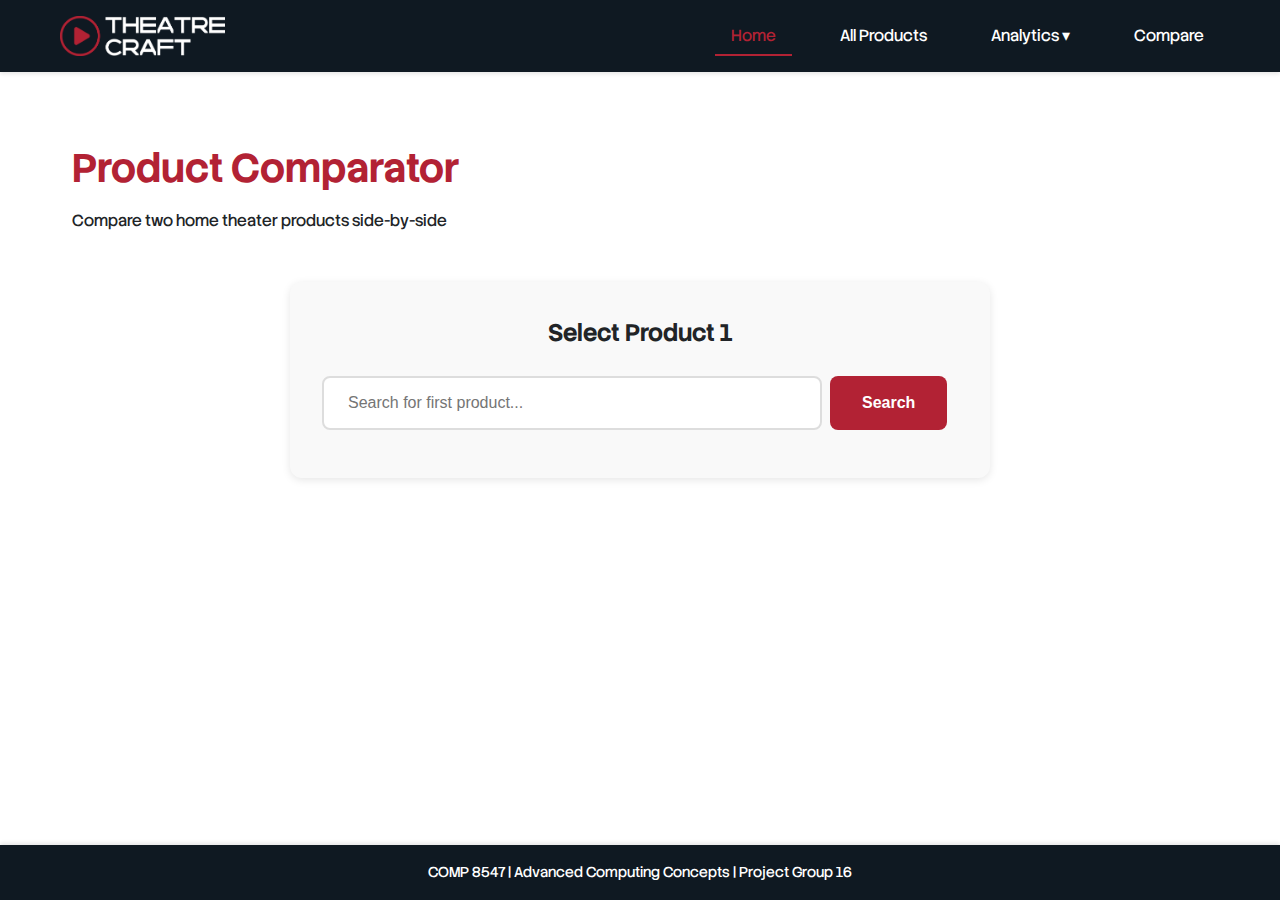
<file: src/main/resources/static/comparator.html>
<!DOCTYPE html>
<html lang="en">
<head>
    <meta charset="UTF-8">
    <meta name="viewport" content="width=device-width, initial-scale=1.0">
    <title>TheatreCraft - Product Comparator</title>
    <link rel="stylesheet" href="styles.css">
    <style>
        /* Comparator specific styles */
        .comparator-container {
            max-width: 1200px;
            margin: 2rem auto;
            padding: 2rem;
        }

        .comparator-header {
            display: flex;
            justify-content: space-between;
            align-items: center;
            margin-bottom: 3rem;
        }

        .comparator-header h1 {
            color: #B22234;
            font-size: 2.5rem;
            margin-bottom: 0.5rem;
        }

        .reset-button {
            padding: 0.75rem 1.5rem;
            background-color: #666;
            color: #ffffff;
            border: none;
            border-radius: 8px;
            font-size: 1rem;
            font-weight: bold;
            cursor: pointer;
            transition: all 0.3s ease;
            display: none;
        }

        .reset-button.show {
            display: block;
        }

        .reset-button:hover {
            background-color: #B22234;
        }

        /* Search Section */
        .product-search-section {
            max-width: 700px;
            margin: 0 auto 3rem;
            padding: 2rem;
            background-color: #f9f9f9;
            border-radius: 12px;
            box-shadow: 0 2px 8px rgba(0, 0, 0, 0.1);
        }

        .product-search-section.hidden {
            display: none;
        }

        .product-search-section.locked {
            background-color: #e8f5e9;
            border: 2px solid #4caf50;
        }

        .product-search-section h2 {
            color: #212427;
            margin-bottom: 1.5rem;
            text-align: center;
        }

        .search-wrapper {
            position: relative;
        }

        .search-input-group {
            display: flex;
            gap: 0.5rem;
            margin-bottom: 1rem;
        }

        .search-input-wrapper {
            position: relative;
            flex: 1;
        }

        .search-input {
            width: 100%;
            padding: 1rem 1.5rem;
            border: 2px solid #ddd;
            border-radius: 8px;
            font-size: 1rem;
            transition: border-color 0.3s ease;
        }

        .search-input:focus {
            outline: none;
            border-color: #B22234;
        }

        .search-input:disabled {
            background-color: #f0f0f0;
            cursor: not-allowed;
        }

        .search-button {
            padding: 1rem 2rem;
            background-color: #B22234;
            color: #ffffff;
            border: none;
            border-radius: 8px;
            font-size: 1rem;
            font-weight: bold;
            cursor: pointer;
            transition: background-color 0.3s ease;
        }

        .search-button:hover:not(:disabled) {
            background-color: #8a1a28;
        }

        .search-button:disabled {
            background-color: #ccc;
            cursor: not-allowed;
        }

        /* Autocomplete Dropdown */
        .autocomplete-dropdown {
            position: absolute;
            top: 100%;
            left: 0;
            right: 0;
            background-color: #ffffff;
            border: 2px solid #ddd;
            border-top: none;
            border-radius: 0 0 8px 8px;
            max-height: 250px;
            overflow-y: auto;
            z-index: 1000;
            box-shadow: 0 4px 12px rgba(0, 0, 0, 0.15);
            display: none;
        }

        .autocomplete-dropdown.show {
            display: block;
        }

        .autocomplete-item {
            padding: 0.75rem 1.5rem;
            cursor: pointer;
            transition: background-color 0.2s ease;
            border-bottom: 1px solid #f0f0f0;
        }

        .autocomplete-item:last-child {
            border-bottom: none;
        }

        .autocomplete-item:hover {
            background-color: #f5f5f5;
        }

        .autocomplete-product-name {
            font-weight: bold;
            color: #212427;
            margin-bottom: 0.25rem;
        }

        .autocomplete-product-brand {
            font-size: 0.85rem;
            color: #B22234;
            text-transform: uppercase;
        }

        /* Spell Checker */
        .spell-checker {
            text-align: center;
            margin: 1rem auto 0;
            padding: 1rem;
            background-color: #fff3cd;
            border: 1px solid #ffc107;
            border-radius: 8px;
            display: none;
        }

        .spell-checker.show {
            display: block;
        }

        .spell-checker p {
            margin: 0 0 0.75rem 0;
            font-size: 1rem;
            color: #856404;
        }

        .spell-suggestion {
            display: inline-block;
            margin: 0 0.5rem;
            padding: 0.5rem 1rem;
            background-color: #ffffff;
            color: #B22234;
            border: 2px solid #B22234;
            border-radius: 6px;
            cursor: pointer;
            font-weight: bold;
            transition: all 0.3s ease;
        }

        .spell-suggestion:hover {
            background-color: #B22234;
            color: #ffffff;
        }

        /* Selected Product Display */
        .selected-product {
            display: none;
            margin-top: 1rem;
            padding: 1rem;
            background-color: #ffffff;
            border: 2px solid #4caf50;
            border-radius: 8px;
        }

        .selected-product.show {
            display: block;
        }

        .selected-product-info {
            display: flex;
            align-items: center;
            gap: 1rem;
        }

        .selected-product-image {
            width: 80px;
            height: 80px;
            object-fit: contain;
            border-radius: 4px;
        }

        .selected-product-details h3 {
            margin: 0;
            color: #B22234;
            font-size: 0.9rem;
        }

        .selected-product-details p {
            margin: 0.25rem 0 0;
            font-size: 1.1rem;
            font-weight: bold;
            color: #212427;
        }

        /* Comparison Table */
        .comparison-section {
            display: none;
            margin-top: 3rem;
        }

        .comparison-section.show {
            display: block;
        }

        .comparison-section h2 {
            text-align: center;
            color: #212427;
            margin-bottom: 2rem;
            font-size: 2rem;
        }

        .comparison-table {
            width: 100%;
            background-color: #ffffff;
            border-radius: 12px;
            overflow: hidden;
            box-shadow: 0 4px 12px rgba(0, 0, 0, 0.1);
        }

        .comparison-table table {
            width: 100%;
            border-collapse: collapse;
        }

        .comparison-table th {
            background-color: #212427;
            color: #ffffff;
            padding: 1.5rem;
            text-align: center;
            font-size: 1.2rem;
            font-weight: bold;
        }

        .comparison-table td {
            padding: 1.5rem;
            border-bottom: 1px solid #e0e0e0;
            vertical-align: middle;
        }

        .comparison-table tr:last-child td {
            border-bottom: none;
        }

        .comparison-table .feature-label {
            font-weight: bold;
            color: #212427;
            background-color: #f5f5f5;
            text-align: center;
            width: 200px;
        }

        .comparison-table .product-value {
            text-align: center;
            color: #666;
        }

        .comparison-table .product-image-cell {
            text-align: center;
        }

        .comparison-table .product-image-cell img {
            max-width: 200px;
            max-height: 150px;
            object-fit: contain;
        }

        .comparison-table .product-price {
            font-size: 1.5rem;
            color: #B22234;
            font-weight: bold;
        }

        .comparison-table .product-rating {
            font-size: 1.2rem;
        }

        .comparison-table .product-link {
            display: inline-block;
            padding: 0.75rem 1.5rem;
            background-color: #B22234;
            color: #ffffff;
            text-decoration: none;
            border-radius: 6px;
            font-weight: bold;
            transition: background-color 0.3s ease;
        }

        .comparison-table .product-link:hover {
            background-color: #8a1a28;
        }

        .error-message {
            display: none;
            margin-top: 1rem;
            padding: 1rem;
            background-color: #ffebee;
            border: 2px solid #f44336;
            border-radius: 8px;
            color: #c62828;
            text-align: center;
            font-weight: bold;
        }

        .error-message.show {
            display: block;
        }

        @media (max-width: 768px) {
            .comparator-header {
                flex-direction: column;
                gap: 1rem;
                align-items: flex-start;
            }

            .reset-button.show {
                display: block;
                align-self: flex-end;
            }

            .comparison-table .feature-label {
                width: 150px;
            }

            .comparison-table th,
            .comparison-table td {
                padding: 1rem;
                font-size: 0.9rem;
            }
        }
    </style>
</head>
<body>
    <!-- NAVBAR -->
    <nav class="navbar">
        <div class="nav-container">
            <a href="index.html" class="nav-logo">
                <img src="logo/theatrecraft-logo-png.png" alt="TheatreCraft" class="nav-logo-img">
            </a>
            <ul class="nav-links">
                <li><a href="index.html" class="nav-link active">Home</a></li>
                <li><a href="allProducts.html" class="nav-link">All Products</a></li>
                <li class="dropdown">
                    <a href="#" class="nav-link">Analytics ▾</a>
                    <ul class="dropdown-menu">
                        <li><a href="searchFrequency.html">Top Frequency</a></li>
                        <li><a href="frequencyCount.html">Frequency Count</a></li>
                        <li><a href="pageRanking.html">Page Ranking</a></li>
                    </ul>
                </li>
                <li><a href="comparator.html" class="nav-link">Compare</a></li>
            </ul>
        </div>
    </nav>

    <div class="comparator-container">
        <!-- Header with Reset Button -->
        <div class="comparator-header">
            <div>
                <h1>Product Comparator</h1>
                <p>Compare two home theater products side-by-side</p>
            </div>
            <button id="reset-button" class="reset-button">Reset Comparison</button>
        </div>

        <!-- Product 1 Search Section -->
        <div id="product1-section" class="product-search-section">
            <h2>Select Product 1</h2>
            <div class="search-wrapper">
                <div class="search-input-group">
                    <div class="search-input-wrapper">
                        <input 
                            type="text" 
                            id="search-input-1"
                            class="search-input" 
                            placeholder="Search for first product..."
                            autocomplete="off"
                        >
                        <div id="autocomplete-dropdown-1" class="autocomplete-dropdown"></div>
                    </div>
                    <button id="search-button-1" class="search-button">Search</button>
                </div>
                <div id="spell-checker-1" class="spell-checker"></div>
            </div>
            <div id="selected-product-1" class="selected-product"></div>
        </div>

        <!-- Product 2 Search Section (Hidden Initially) -->
        <div id="product2-section" class="product-search-section hidden">
            <h2>Select Product 2</h2>
            <div class="search-wrapper">
                <div class="search-input-group">
                    <div class="search-input-wrapper">
                        <input 
                            type="text" 
                            id="search-input-2"
                            class="search-input" 
                            placeholder="Search for second product..."
                            autocomplete="off"
                        >
                        <div id="autocomplete-dropdown-2" class="autocomplete-dropdown"></div>
                    </div>
                    <button id="search-button-2" class="search-button">Search</button>
                </div>
                <div id="spell-checker-2" class="spell-checker"></div>
                <div id="error-message-2" class="error-message">Please choose a different product.</div>
            </div>
            <div id="selected-product-2" class="selected-product"></div>
        </div>

        <!-- Comparison Table Section -->
        <div id="comparison-section" class="comparison-section">
            <h2>Product Comparison</h2>
            <div class="comparison-table">
                <table>
                    <thead>
                        <tr>
                            <th style="width: 200px;">Feature</th>
                            <th>Product 1</th>
                            <th>Product 2</th>
                        </tr>
                    </thead>
                    <tbody id="comparison-tbody">
                        <!-- Comparison rows will be inserted here -->
                    </tbody>
                </table>
            </div>
        </div>
    </div>

    <!-- FOOTER -->
    <footer class="footer">
        <p>COMP 8547 | Advanced Computing Concepts | Project Group 16</p>
    </footer>

    <script src="comparator.js"></script>
</body>
</html>
</file>
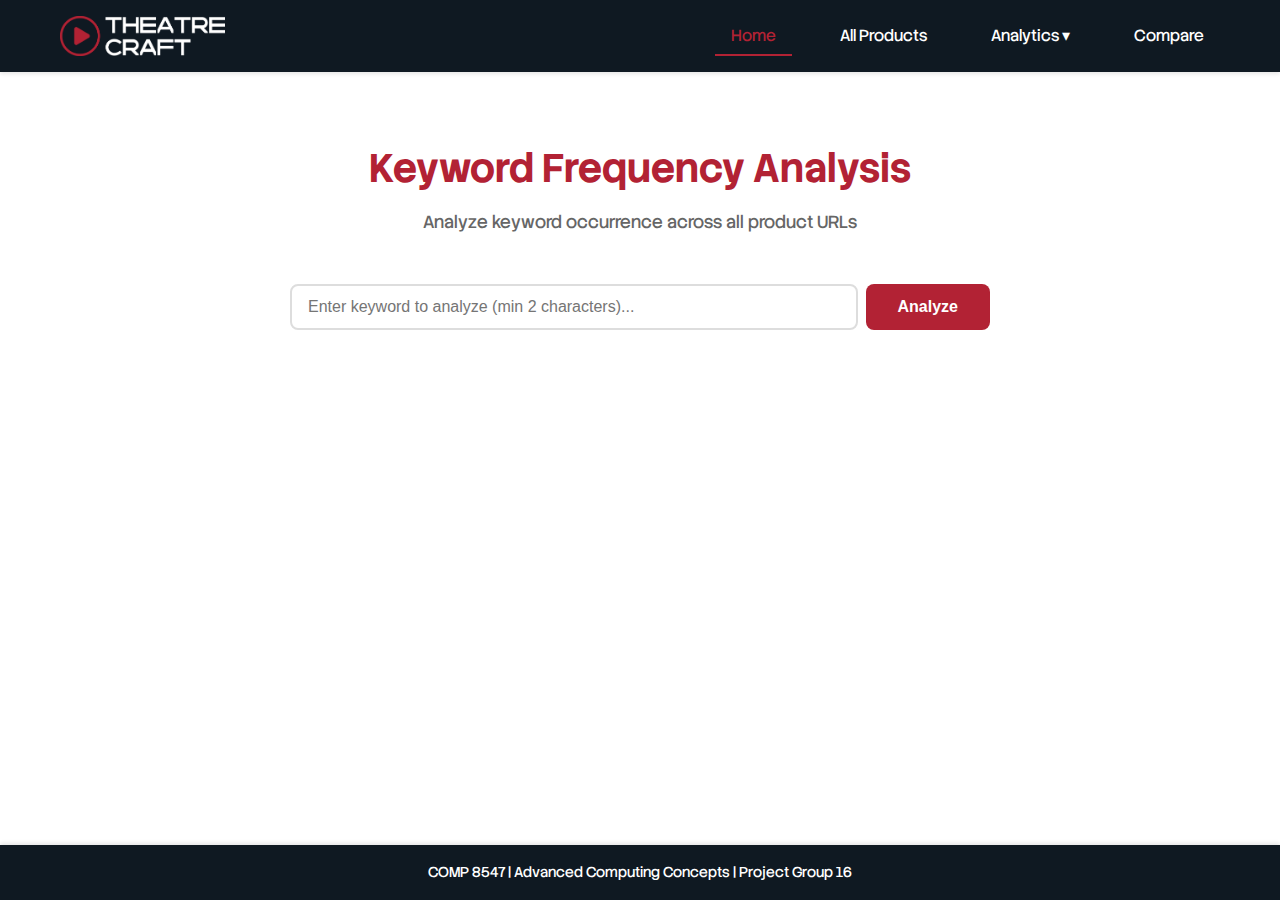
<file: src/main/resources/static/frequencyCount.html>
<!DOCTYPE html>
<html lang="en">
<head>
    <meta charset="UTF-8">
    <meta name="viewport" content="width=device-width, initial-scale=1.0">
    <title>TheatreCraft - Frequency Count</title>
    <link rel="stylesheet" href="styles.css">
    <style>
        /* Frequency Count specific styles */
        .frequency-count-container {
            max-width: 1200px;
            margin: 2rem auto;
            padding: 2rem;
        }

        .frequency-count-header {
            text-align: center;
            margin-bottom: 3rem;
        }

        .frequency-count-header h1 {
            color: #B22234;
            font-size: 2.5rem;
            margin-bottom: 0.5rem;
        }

        .frequency-count-header p {
            color: #666;
            font-size: 1.1rem;
        }

        /* Search Section */
        .frequency-count-search-section {
            max-width: 700px;
            margin: 0 auto 1rem;
            position: relative;
        }

        .frequency-count-search-wrapper {
            display: flex;
            gap: 0.5rem;
            flex-wrap: wrap;
            justify-content: center;
        }

        .frequency-count-input-wrapper {
            position: relative;
            flex: 1;
        }

        .frequency-count-search-input {
            width: 100%;
            padding: 1rem 1.5rem;
            border: 2px solid #ddd;
            border-radius: 8px;
            font-size: 1rem;
            transition: border-color 0.3s ease;
        }

        .frequency-count-search-input:focus {
            outline: none;
            border-color: #B22234;
        }

        .frequency-count-search-button {
            padding: 1rem 2.5rem;
            background-color: #B22234;
            color: #ffffff;
            border: none;
            border-radius: 8px;
            font-size: 1rem;
            font-weight: bold;
            cursor: pointer;
            transition: background-color 0.3s ease;
        }

        .frequency-count-search-button:hover {
            background-color: #8a1a28;
        }

        .frequency-count-search-button:disabled {
            background-color: #ccc;
            cursor: not-allowed;
        }

        /* Autocomplete Dropdown */
        .frequency-count-autocomplete-dropdown {
            position: absolute;
            top: 100%;
            left: 0;
            right: 0;
            background-color: #ffffff;
            border: 2px solid #ddd;
            border-top: none;
            border-radius: 0 0 8px 8px;
            max-height: 250px;
            overflow-y: auto;
            z-index: 1000;
            box-shadow: 0 4px 12px rgba(0, 0, 0, 0.15);
            display: none;
        }

        .frequency-count-autocomplete-dropdown.show {
            display: block;
        }

        .frequency-count-autocomplete-item {
            padding: 0.75rem 1.5rem;
            cursor: pointer;
            transition: background-color 0.2s ease;
            border-bottom: 1px solid #f0f0f0;
        }

        .frequency-count-autocomplete-item:last-child {
            border-bottom: none;
        }

        .frequency-count-autocomplete-item:hover {
            background-color: #f5f5f5;
        }

        .frequency-count-autocomplete-item.no-results {
            color: #999;
            cursor: default;
        }

        .frequency-count-autocomplete-item.no-results:hover {
            background-color: #ffffff;
        }

        /* Spell Checker */
        .frequency-count-spell-checker {
            text-align: center;
            margin: 1rem auto 2rem;
            padding: 1rem;
            background-color: #ffebdf;
            border: 2px solid #c37c79;
            border-radius: 8px;
            display: none;
            max-width: 630px;
        }

        .frequency-count-spell-checker.show {
            display: block;
        }

        .frequency-count-spell-checker p {
            margin: 0 0 0.75rem 0;
            font-size: 1rem;
            color: #B22234;
        }

        .frequency-count-spell-suggestion {
            display: inline-block;
            margin: 0.5rem 0.5rem;
            padding: 0.5rem 1rem;
            background-color: #ffffff;
            color: #B22234;
            border: 2px solid #B22234;
            border-radius: 6px;
            cursor: pointer;
            font-weight: bold;
            transition: all 0.3s ease;
        }

        .frequency-count-spell-suggestion:hover {
            background-color: #B22234;
            color: #ffffff;
        }

        /* Statistics Summary */
        .statistics-summary {
            display: none;
            margin-bottom: 2rem;
        }

        .statistics-summary.show {
            display: block;
        }

        .stats-header {
            text-align: center;
            margin-bottom: 1.5rem;
        }

        .stats-header h2 {
            color: #212427;
            font-size: 1.8rem;
            margin-bottom: 0.5rem;
        }

        .stats-keyword {
            color: #B22234;
            font-weight: bold;
        }

        .stats-grid {
            display: grid;
            grid-template-columns: repeat(auto-fit, minmax(250px, 1fr));
            gap: 1.5rem;
            margin-bottom: 2rem;
        }

        .stat-card {
            background-color: #ffffff;
            padding: 2rem;
            border-radius: 8px;
            box-shadow: 0 4px 12px rgba(0, 0, 0, 0.1);
            text-align: center;
            transition: transform 0.2s ease;
        }

        .stat-card:hover {
            transform: translateY(-5px);
        }

        .stat-card h3 {
            color: #666;
            font-size: 0.95rem;
            font-weight: normal;
            text-transform: uppercase;
            margin-bottom: 0.75rem;
        }

        .stat-card .stat-value {
            color: #B22234;
            font-size: 2.5rem;
            font-weight: bold;
        }

        /* Results Section */
        .results-section {
            display: none;
        }

        .results-section.show {
            display: block;
        }

        .results-header {
            margin-bottom: 1.5rem;
            padding-bottom: 1rem;
            border-bottom: 2px solid #B22234;
        }

        .results-header h2 {
            color: #212427;
            font-size: 1.5rem;
            margin-bottom: 0.5rem;
        }

        .results-info {
            color: #666;
            font-size: 0.95rem;
        }

        .results-table {
            width: 100%;
            background-color: #ffffff;
            border-radius: 8px;
            overflow: hidden;
            box-shadow: 0 4px 12px rgba(0, 0, 0, 0.1);
        }

        .results-table table {
            width: 100%;
            border-collapse: collapse;
        }

        .results-table thead {
            background-color: #212427;
            color: #ffffff;
        }

        .results-table th {
            padding: 1.25rem;
            text-align: left;
            font-weight: bold;
            font-size: 1rem;
            text-transform: uppercase;
        }

        .results-table th:first-child {
            text-align: center;
            width: 100px;
        }

        .results-table tbody tr {
            border-bottom: 1px solid #e0e0e0;
            transition: background-color 0.2s ease;
        }

        .results-table tbody tr:hover {
            background-color: #f5f5f5;
        }

        .results-table tbody tr:last-child {
            border-bottom: none;
        }

        .results-table td {
            padding: 1rem 1.25rem;
            font-size: 0.95rem;
        }

        .results-table .serial-number {
            text-align: center;
            font-weight: bold;
            color: #B22234;
        }

        .results-table .url-name {
            color: #212427;
            font-weight: 500;
            word-break: break-all;
        }

        .results-table .url-name a {
            color: #1a73e8;
            text-decoration: none;
            transition: color 0.2s ease;
        }

        .results-table .url-name a:hover {
            color: #B22234;
            text-decoration: underline;
        }

        .no-results {
            text-align: center;
            padding: 3rem;
            color: #666;
            font-size: 1.1rem;
        }

        .loading-indicator {
            text-align: center;
            padding: 3rem;
            color: #B22234;
            font-size: 1.2rem;
        }

        @media (max-width: 768px) {
            .frequency-count-container {
                padding: 1rem;
            }

            .frequency-count-header h1 {
                font-size: 2rem;
            }

            .frequency-count-search-wrapper {
                flex-direction: column;
            }

            .frequency-count-autocomplete-dropdown {
                margin-right: 0;
            }

            .stats-grid {
                grid-template-columns: 1fr;
            }

            .stat-card .stat-value {
                font-size: 2rem;
            }

            .results-table th,
            .results-table td {
                padding: 0.75rem 0.5rem;
                font-size: 0.85rem;
            }
        }
    </style>
</head>
<body>
    <!-- NAVBAR -->
    <nav class="navbar">
        <div class="nav-container">
            <a href="index.html" class="nav-logo">
                <img src="logo/theatrecraft-logo-png.png" alt="TheatreCraft" class="nav-logo-img">
            </a>
            <ul class="nav-links">
                <li><a href="index.html" class="nav-link active">Home</a></li>
                <li><a href="allProducts.html" class="nav-link">All Products</a></li>
                <li class="dropdown">
                    <a href="#" class="nav-link">Analytics ▾</a>
                    <ul class="dropdown-menu">
                        <li><a href="searchFrequency.html">Top Frequency</a></li>
                        <li><a href="frequencyCount.html">Frequency Count</a></li>
                        <li><a href="pageRanking.html">Page Ranking</a></li>
                    </ul>
                </li>
                <li><a href="comparator.html" class="nav-link">Compare</a></li>
            </ul>
        </div>
    </nav>

    <!-- FREQUENCY COUNT CONTENT -->
    <div class="frequency-count-container">
        <div class="frequency-count-header">
            <h1>Keyword Frequency Analysis</h1>
            <p>Analyze keyword occurrence across all product URLs</p>
        </div>

        <!-- Search Section -->
        <div class="frequency-count-search-section">
            <div class="frequency-count-search-wrapper">
                <div class="frequency-count-input-wrapper">
                    <input 
                        type="text" 
                        id="search-input"
                        class="frequency-count-search-input" 
                        placeholder="Enter keyword to analyze (min 2 characters)..."
                        autocomplete="off"
                    >
                    <div id="autocomplete-dropdown" class="frequency-count-autocomplete-dropdown"></div>
                </div>
                <button id="search-button" class="frequency-count-search-button">Analyze</button>
            </div>
        </div>

        <!-- Spell Checker -->
        <div id="spell-checker" class="frequency-count-spell-checker">
            <p><strong>Did you mean:</strong></p>
            <div id="spell-suggestions"></div>
        </div>

        <!-- Statistics Summary -->
        <div id="statistics-summary" class="statistics-summary">
            <div class="stats-header">
                <h2>Analysis Results for <span class="stats-keyword" id="searched-keyword"></span></h2>
            </div>
            <div class="stats-grid">
                <div class="stat-card">
                    <h3>Total Occurrences</h3>
                    <div class="stat-value" id="total-occurrences">0</div>
                </div>
                <div class="stat-card">
                    <h3>Total URLs Searched</h3>
                    <div class="stat-value" id="total-urls-searched">0</div>
                </div>
                <div class="stat-card">
                    <h3>Found on URLs</h3>
                    <div class="stat-value" id="found-on-urls">0</div>
                </div>
            </div>
        </div>

        <!-- Results Section -->
        <div id="results-section" class="results-section">
            <div class="results-header">
                <h2>URLs Containing the Keyword</h2>
                <p class="results-info">List of all URLs where the keyword was found</p>
            </div>
            <div class="results-table">
                <table>
                    <thead>
                        <tr>
                            <th>Serial No.</th>
                            <th>URL</th>
                        </tr>
                    </thead>
                    <tbody id="results-tbody">
                        <!-- Results will be loaded here -->
                    </tbody>
                </table>
            </div>
        </div>
    </div>

    <script>
        let debounceTimer;
        const DEBOUNCE_DELAY = 300;
        const MIN_AUTOCOMPLETE_LENGTH = 3;

        // DOM Elements
        const searchInput = document.getElementById("search-input");
        const searchButton = document.getElementById("search-button");
        const autocompleteDropdown = document.getElementById("autocomplete-dropdown");
        const spellChecker = document.getElementById("spell-checker");
        const spellSuggestions = document.getElementById("spell-suggestions");
        const statisticsSummary = document.getElementById("statistics-summary");
        const resultsSection = document.getElementById("results-section");
        const resultsTbody = document.getElementById("results-tbody");
        const searchedKeyword = document.getElementById("searched-keyword");
        const totalOccurrences = document.getElementById("total-occurrences");
        const totalUrlsSearched = document.getElementById("total-urls-searched");
        const foundOnUrls = document.getElementById("found-on-urls");

        // Event Listeners
        document.addEventListener("DOMContentLoaded", () => {
            setupEventListeners();
        });

        function setupEventListeners() {
            // Search input - autocomplete
            searchInput.addEventListener("input", handleAutocomplete);
            
            // Search button click
            searchButton.addEventListener("click", performSearch);
            
            // Enter key on search input
            searchInput.addEventListener("keypress", (e) => {
                if (e.key === "Enter") {
                    performSearch();
                }
            });

            // Close autocomplete when clicking outside
            document.addEventListener("click", (e) => {
                if (!searchInput.contains(e.target) && !autocompleteDropdown.contains(e.target)) {
                    hideAutocomplete();
                }
            });
        }

        // Autocomplete Handler
        function handleAutocomplete() {
            clearTimeout(debounceTimer);
            
            const query = searchInput.value.trim();
            
            if (query.length < MIN_AUTOCOMPLETE_LENGTH) {
                hideAutocomplete();
                return;
            }

            debounceTimer = setTimeout(() => {
                fetchAutocomplete(query);
            }, DEBOUNCE_DELAY);
        }

        async function fetchAutocomplete(prefix) {
            try {
                const response = await fetch(`/api/frequencycount/autocomplete?prefix=${encodeURIComponent(prefix)}`);
                
                if (!response.ok) {
                    hideAutocomplete();
                    return;
                }
                
                const suggestions = await response.json();
                displayAutocomplete(suggestions);
                
            } catch (error) {
                console.error("Autocomplete error:", error);
                hideAutocomplete();
            }
        }

        function displayAutocomplete(suggestions) {
            if (suggestions.length === 0) {
                hideAutocomplete();
                return;
            }

            autocompleteDropdown.innerHTML = suggestions.map(suggestion => 
                `<div class="frequency-count-autocomplete-item" onclick="selectSuggestion('${suggestion}')">${suggestion}</div>`
            ).join('');
            
            autocompleteDropdown.classList.add("show");
        }

        function hideAutocomplete() {
            autocompleteDropdown.classList.remove("show");
            autocompleteDropdown.innerHTML = '';
        }

        function selectSuggestion(suggestion) {
            searchInput.value = suggestion;
            hideAutocomplete();
            performSearch();
        }

        // Search Handler
        async function performSearch() {
            const keyword = searchInput.value.trim();
            
            if (keyword.length < 2) {
                alert("Please enter at least 2 characters");
                return;
            }

            hideAutocomplete();
            hideSpellChecker();
            hideResults();
            showLoading();

            try {
                searchButton.disabled = true;
                
                const response = await fetch(`/api/frequencycount/search?keyword=${encodeURIComponent(keyword)}`, {
                    method: 'POST'
                });
                
                if (!response.ok) {
                    throw new Error("Search failed");
                }
                
                const result = await response.json();
                
                if (result.success) {
                    displayResults(result, keyword);
                } else {
                    displaySpellSuggestions(result.suggestions);
                }
                
            } catch (error) {
                console.error("Search error:", error);
                showError("Failed to perform search. Please try again.");
            } finally {
                searchButton.disabled = false;
            }
        }

        function displayResults(result, keyword) {
            // Update keyword
            searchedKeyword.textContent = keyword;
            
            // Update statistics
            totalOccurrences.textContent = result.stats.totalOccurrences;
            totalUrlsSearched.textContent = result.stats.totalURLsSearched;
            foundOnUrls.textContent = result.stats.foundOnURLCount;
            
            // Show statistics
            statisticsSummary.classList.add("show");
            
            // Display URL list
            if (result.stats.foundURLs.length === 0) {
                resultsTbody.innerHTML = '<tr><td colspan="2" class="no-results">No URLs found containing this keyword.</td></tr>';
            } else {
                resultsTbody.innerHTML = result.stats.foundURLs.map((url, index) => `
                    <tr>
                        <td class="serial-number">${index + 1}</td>
                        <td class="url-name"><a href="${url}" target="_blank">${url}</a></td>
                    </tr>
                `).join('');
            }
            
            resultsSection.classList.add("show");
        }

        function displaySpellSuggestions(suggestions) {
            if (!suggestions || suggestions.length === 0) {
                showError("No results found and no spell check suggestions available.");
                return;
            }

            hideResults();
            
            spellSuggestions.innerHTML = suggestions.map(suggestion => 
                `<span class="frequency-count-spell-suggestion" onclick="selectSpellSuggestion('${suggestion}')">${suggestion}</span>`
            ).join('');
            
            spellChecker.classList.add("show");
        }

        function selectSpellSuggestion(suggestion) {
            searchInput.value = suggestion;
            hideSpellChecker();
            performSearch();
        }

        // UI Helper Functions
        function showLoading() {
            statisticsSummary.classList.add("show");
            totalOccurrences.textContent = "...";
            totalUrlsSearched.textContent = "...";
            foundOnUrls.textContent = "...";
            
            resultsSection.classList.add("show");
            resultsTbody.innerHTML = '<tr><td colspan="2" class="loading-indicator">Analyzing URLs... Please wait.</td></tr>';
        }

        function showError(message) {
            hideStatistics();
            resultsSection.classList.add("show");
            resultsTbody.innerHTML = `<tr><td colspan="2" class="no-results">${message}</td></tr>`;
        }

        function hideSpellChecker() {
            spellChecker.classList.remove("show");
            spellSuggestions.innerHTML = '';
        }

        function hideStatistics() {
            statisticsSummary.classList.remove("show");
        }

        function hideResults() {
            hideStatistics();
            resultsSection.classList.remove("show");
            resultsTbody.innerHTML = '';
        }
    </script>

    <!-- FOOTER -->
    <footer class="footer">
        <p>COMP 8547 | Advanced Computing Concepts | Project Group 16</p>
    </footer>
</body>
</html>
</file>
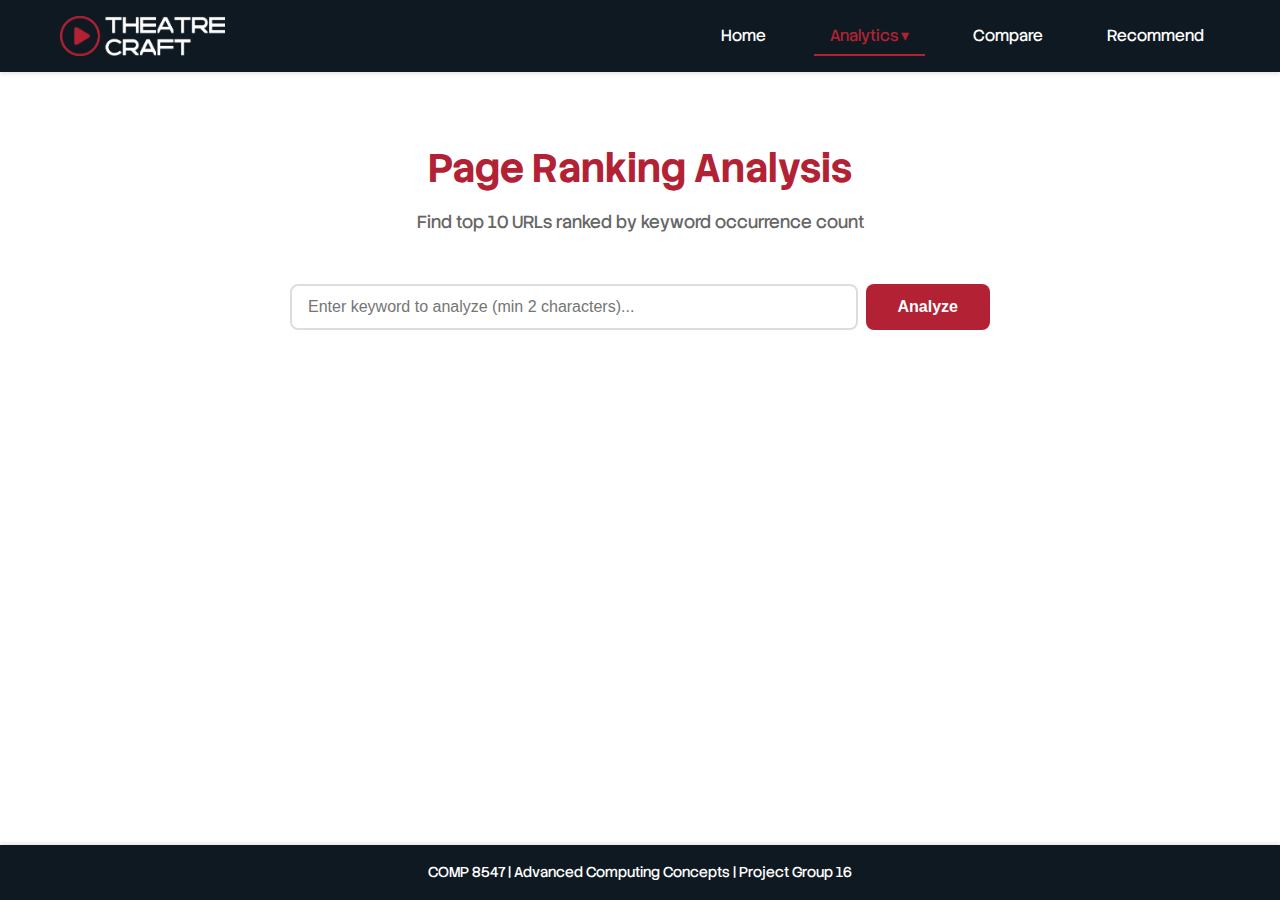
<file: src/main/resources/static/pageRanking.html>
<!DOCTYPE html>
<html lang="en">
<head>
    <meta charset="UTF-8">
    <meta name="viewport" content="width=device-width, initial-scale=1.0">
    <title>TheatreCraft - Page Ranking</title>
    <link rel="stylesheet" href="styles.css">
    <style>
        /* Page Ranking specific styles */
        .page-ranking-container {
            max-width: 1200px;
            margin: 2rem auto;
            padding: 2rem;
        }

        .page-ranking-header {
            text-align: center;
            margin-bottom: 3rem;
        }

        .page-ranking-header h1 {
            color: #B22234;
            font-size: 2.5rem;
            margin-bottom: 0.5rem;
        }

        .page-ranking-header p {
            color: #666;
            font-size: 1.1rem;
        }

        /* Search Section */
        .page-ranking-search-section {
            max-width: 700px;
            margin: 0 auto 1rem;
            position: relative;
        }

        .page-ranking-search-wrapper {
            display: flex;
            gap: 0.5rem;
            flex-wrap: wrap;
            justify-content: center;
        }

        .page-ranking-input-wrapper {
            position: relative;
            flex: 1;
        }

        .page-ranking-search-input {
            width: 100%;
            padding: 1rem 1.5rem;
            border: 2px solid #ddd;
            border-radius: 8px;
            font-size: 1rem;
            transition: border-color 0.3s ease;
        }

        .page-ranking-search-input:focus {
            outline: none;
            border-color: #B22234;
        }

        .page-ranking-search-button {
            padding: 1rem 2.5rem;
            background-color: #B22234;
            color: #ffffff;
            border: none;
            border-radius: 8px;
            font-size: 1rem;
            font-weight: bold;
            cursor: pointer;
            transition: background-color 0.3s ease;
        }

        .page-ranking-search-button:hover {
            background-color: #8a1a28;
        }

        .page-ranking-search-button:disabled {
            background-color: #ccc;
            cursor: not-allowed;
        }

        /* Autocomplete Dropdown */
        .page-ranking-autocomplete-dropdown {
            position: absolute;
            top: 100%;
            left: 0;
            right: 0;
            background-color: #ffffff;
            border: 2px solid #ddd;
            border-top: none;
            border-radius: 0 0 8px 8px;
            max-height: 250px;
            overflow-y: auto;
            z-index: 1000;
            box-shadow: 0 4px 12px rgba(0, 0, 0, 0.15);
            display: none;
        }

        .page-ranking-autocomplete-dropdown.show {
            display: block;
        }

        .page-ranking-autocomplete-item {
            padding: 0.75rem 1.5rem;
            cursor: pointer;
            transition: background-color 0.2s ease;
            border-bottom: 1px solid #f0f0f0;
        }

        .page-ranking-autocomplete-item:last-child {
            border-bottom: none;
        }

        .page-ranking-autocomplete-item:hover {
            background-color: #f5f5f5;
        }

        .page-ranking-autocomplete-item.no-results {
            color: #999;
            cursor: default;
        }

        .page-ranking-autocomplete-item.no-results:hover {
            background-color: #ffffff;
        }

        /* Spell Checker */
        .page-ranking-spell-checker {
            text-align: center;
            margin: 1rem auto 2rem;
            padding: 1rem;
            background-color: #ffebdf;
            border: 2px solid #c37c79;
            border-radius: 8px;
            display: none;
            max-width: 630px;
        }

        .page-ranking-spell-checker.show {
            display: block;
        }

        .page-ranking-spell-checker p {
            margin: 0 0 0.75rem 0;
            font-size: 1rem;
            color: #B22234;
        }

        .page-ranking-spell-suggestion {
            display: inline-block;
            margin: 0.5rem 0.5rem;
            padding: 0.5rem 1rem;
            background-color: #ffffff;
            color: #B22234;
            border: 2px solid #B22234;
            border-radius: 6px;
            cursor: pointer;
            font-weight: bold;
            transition: all 0.3s ease;
        }

        .page-ranking-spell-suggestion:hover {
            background-color: #B22234;
            color: #ffffff;
        }

        /* Results Section */
        .results-section {
            display: none;
            margin-top: 2rem;
        }

        .results-section.show {
            display: block;
        }

        .results-header {
            margin-bottom: 1.5rem;
            padding-bottom: 1rem;
            border-bottom: 2px solid #B22234;
        }

        .results-header h2 {
            color: #212427;
            font-size: 1.8rem;
            margin-bottom: 0.5rem;
        }

        .results-info {
            color: #666;
            font-size: 1rem;
        }

        .results-table {
            width: 100%;
            background-color: #ffffff;
            border-radius: 8px;
            overflow: hidden;
            box-shadow: 0 4px 12px rgba(0, 0, 0, 0.1);
        }

        .results-table table {
            width: 100%;
            border-collapse: collapse;
        }

        .results-table thead {
            background-color: #212427;
            color: #ffffff;
        }

        .results-table th {
            padding: 1.25rem;
            text-align: left;
            font-weight: bold;
            font-size: 1rem;
            text-transform: uppercase;
        }

        .results-table th:first-child {
            text-align: center;
            width: 100px;
        }

        .results-table th:last-child {
            text-align: center;
            width: 150px;
        }

        .results-table tbody tr {
            border-bottom: 1px solid #e0e0e0;
            transition: background-color 0.2s ease;
        }

        .results-table tbody tr:hover {
            background-color: #f5f5f5;
        }

        .results-table tbody tr:last-child {
            border-bottom: none;
        }

        .results-table td {
            padding: 1rem 1.25rem;
            font-size: 0.95rem;
        }

        .results-table .serial-number {
            text-align: center;
            font-weight: bold;
            color: #B22234;
        }

        .results-table .url-name {
            color: #212427;
            font-weight: 500;
            word-break: break-all;
        }

        .results-table .url-name a {
            color: #1a73e8;
            text-decoration: none;
            transition: color 0.2s ease;
        }

        .results-table .url-name a:hover {
            color: #B22234;
            text-decoration: underline;
        }

        .results-table .occurrence-count {
            text-align: center;
            font-weight: bold;
            color: #212427;
        }

        .no-results {
            text-align: center;
            padding: 3rem;
            color: #666;
            font-size: 1.1rem;
        }

        .loading-indicator {
            text-align: center;
            padding: 3rem;
            color: #B22234;
            font-size: 1.2rem;
        }

        @media (max-width: 768px) {
            .page-ranking-container {
                padding: 1rem;
            }

            .page-ranking-header h1 {
                font-size: 2rem;
            }

            .page-ranking-search-wrapper {
                flex-direction: column;
            }

            .page-ranking-autocomplete-dropdown {
                margin-right: 0;
            }

            .results-table th,
            .results-table td {
                padding: 0.75rem 0.5rem;
                font-size: 0.85rem;
            }
        }
    </style>
</head>
<body>
    <!-- NAVBAR -->
    <nav class="navbar">
        <div class="nav-container">
            <a href="index.html" class="nav-logo">
                <img src="logo/theatrecraft-logo-png.png" alt="TheatreCraft" class="nav-logo-img">
            </a>
            <ul class="nav-links">
                <li><a href="index.html" class="nav-link">Home</a></li>
                <li class="dropdown">
                    <a href="#" class="nav-link active">Analytics ▾</a>
                    <ul class="dropdown-menu">
                        <li><a href="searchFrequency.html">Top Frequency</a></li>
                        <li><a href="frequencyCount.html">Frequency Count</a></li>
                        <li><a href="pageRanking.html">Page Ranking</a></li>
                    </ul>
                </li>
                <li><a href="comparator.html" class="nav-link">Compare</a></li>
                <li><a href="#" class="nav-link">Recommend</a></li>
            </ul>
        </div>
    </nav>

    <!-- PAGE RANKING CONTENT -->
    <div class="page-ranking-container">
        <div class="page-ranking-header">
            <h1>Page Ranking Analysis</h1>
            <p>Find top 10 URLs ranked by keyword occurrence count</p>
        </div>

        <!-- Search Section -->
        <div class="page-ranking-search-section">
            <div class="page-ranking-search-wrapper">
                <div class="page-ranking-input-wrapper">
                    <input 
                        type="text" 
                        id="search-input"
                        class="page-ranking-search-input" 
                        placeholder="Enter keyword to analyze (min 2 characters)..."
                        autocomplete="off"
                    >
                    <div id="autocomplete-dropdown" class="page-ranking-autocomplete-dropdown"></div>
                </div>
                <button id="search-button" class="page-ranking-search-button">Analyze</button>
            </div>
        </div>

        <!-- Spell Checker -->
        <div id="spell-checker" class="page-ranking-spell-checker">
            <p><strong>Did you mean:</strong></p>
            <div id="spell-suggestions"></div>
        </div>

        <!-- Results Section -->
        <div id="results-section" class="results-section">
            <div class="results-header">
                <h2>Top 10 Ranked URLs</h2>
                <p class="results-info">Keyword: <strong id="searched-keyword"></strong></p>
            </div>
            <div class="results-table">
                <table>
                    <thead>
                        <tr>
                            <th>Rank</th>
                            <th>URL</th>
                            <th>Occurrences</th>
                        </tr>
                    </thead>
                    <tbody id="results-tbody">
                        <!-- Results will be loaded here -->
                    </tbody>
                </table>
            </div>
        </div>
    </div>

    <script>
        let debounceTimer;
        const DEBOUNCE_DELAY = 300;
        const MIN_AUTOCOMPLETE_LENGTH = 3;

        // DOM Elements
        const searchInput = document.getElementById("search-input");
        const searchButton = document.getElementById("search-button");
        const autocompleteDropdown = document.getElementById("autocomplete-dropdown");
        const spellChecker = document.getElementById("spell-checker");
        const spellSuggestions = document.getElementById("spell-suggestions");
        const resultsSection = document.getElementById("results-section");
        const resultsTbody = document.getElementById("results-tbody");
        const searchedKeyword = document.getElementById("searched-keyword");

        // Event Listeners
        document.addEventListener("DOMContentLoaded", () => {
            setupEventListeners();
        });

        function setupEventListeners() {
            // Search input - autocomplete
            searchInput.addEventListener("input", handleAutocomplete);
            
            // Search button click
            searchButton.addEventListener("click", performSearch);
            
            // Enter key on search input
            searchInput.addEventListener("keypress", (e) => {
                if (e.key === "Enter") {
                    performSearch();
                }
            });

            // Close autocomplete when clicking outside
            document.addEventListener("click", (e) => {
                if (!searchInput.contains(e.target) && !autocompleteDropdown.contains(e.target)) {
                    hideAutocomplete();
                }
            });
        }

        // Autocomplete Handler
        function handleAutocomplete() {
            clearTimeout(debounceTimer);
            
            const query = searchInput.value.trim();
            
            if (query.length < MIN_AUTOCOMPLETE_LENGTH) {
                hideAutocomplete();
                return;
            }

            debounceTimer = setTimeout(() => {
                fetchAutocomplete(query);
            }, DEBOUNCE_DELAY);
        }

        async function fetchAutocomplete(prefix) {
            try {
                const response = await fetch(`/api/pageranking/autocomplete?prefix=${encodeURIComponent(prefix)}`);
                
                if (!response.ok) {
                    hideAutocomplete();
                    return;
                }
                
                const suggestions = await response.json();
                displayAutocomplete(suggestions);
                
            } catch (error) {
                console.error("Autocomplete error:", error);
                hideAutocomplete();
            }
        }

        function displayAutocomplete(suggestions) {
            if (suggestions.length === 0) {
                hideAutocomplete();
                return;
            }

            autocompleteDropdown.innerHTML = suggestions.map(suggestion => 
                `<div class="page-ranking-autocomplete-item" onclick="selectSuggestion('${suggestion}')">${suggestion}</div>`
            ).join('');
            
            autocompleteDropdown.classList.add("show");
        }

        function hideAutocomplete() {
            autocompleteDropdown.classList.remove("show");
            autocompleteDropdown.innerHTML = '';
        }

        function selectSuggestion(suggestion) {
            searchInput.value = suggestion;
            hideAutocomplete();
            performSearch();
        }

        // Search Handler
        async function performSearch() {
            const keyword = searchInput.value.trim();
            
            if (keyword.length < 2) {
                alert("Please enter at least 2 characters");
                return;
            }

            hideAutocomplete();
            hideSpellChecker();
            hideResults();
            showLoading();

            try {
                searchButton.disabled = true;
                
                const response = await fetch(`/api/pageranking/search?keyword=${encodeURIComponent(keyword)}`, {
                    method: 'POST'
                });
                
                if (!response.ok) {
                    throw new Error("Search failed");
                }
                
                const result = await response.json();
                
                if (result.success) {
                    displayResults(result, keyword);
                } else {
                    displaySpellSuggestions(result.suggestions);
                }
                
            } catch (error) {
                console.error("Search error:", error);
                showError("Failed to perform search. Please try again.");
            } finally {
                searchButton.disabled = false;
            }
        }

        function displayResults(result, keyword) {
            searchedKeyword.textContent = keyword;
            
            if (result.topURLs.length === 0) {
                resultsTbody.innerHTML = '<tr><td colspan="3" class="no-results">No results found for this keyword.</td></tr>';
            } else {
                resultsTbody.innerHTML = result.topURLs.map((item, index) => `
                    <tr>
                        <td class="serial-number">${index + 1}</td>
                        <td class="url-name"><a href="${item.url}" target="_blank">${item.url}</a></td>
                        <td class="occurrence-count">${item.count}</td>
                    </tr>
                `).join('');
            }
            
            resultsSection.classList.add("show");
        }

        function displaySpellSuggestions(suggestions) {
            if (!suggestions || suggestions.length === 0) {
                showError("No results found and no spell check suggestions available.");
                return;
            }

            // Hide results before showing spell checker
            hideResults();

            spellSuggestions.innerHTML = suggestions.map(suggestion => 
                `<span class="page-ranking-spell-suggestion" onclick="selectSpellSuggestion('${suggestion}')">${suggestion}</span>`
            ).join('');
            
            spellChecker.classList.add("show");
        }

        function selectSpellSuggestion(suggestion) {
            searchInput.value = suggestion;
            hideSpellChecker();
            performSearch();
        }

        // UI Helper Functions
        function showLoading() {
            resultsSection.classList.add("show");
            resultsTbody.innerHTML = '<tr><td colspan="3" class="loading-indicator">Analyzing URLs... Please wait.</td></tr>';
        }

        function showError(message) {
            resultsSection.classList.add("show");
            resultsTbody.innerHTML = `<tr><td colspan="3" class="no-results">${message}</td></tr>`;
        }

        function hideSpellChecker() {
            spellChecker.classList.remove("show");
            spellSuggestions.innerHTML = '';
        }

        function hideResults() {
            resultsSection.classList.remove("show");
            resultsTbody.innerHTML = '';
        }
    </script>

    <!-- FOOTER -->
    <footer class="footer">
        <p>COMP 8547 | Advanced Computing Concepts | Project Group 16</p>
    </footer>
</body>
</html>
</file>
<file: src/main/resources/static/styles.css>
/* ========================
   FONT IMPORT
   ======================== */

@import url('https://fonts.googleapis.com/css2?family=Stack+Sans+Headline:wght@200..700&display=swap');

/* ========================
   GLOBAL STYLES
   ======================== */

* {
    margin: 0;
    padding: 0;
    box-sizing: border-box;
}

body {
    font-family: "Stack Sans Headline", sans-serif;
    font-optical-sizing: auto;
    font-weight: 400;
    font-style: normal;
    background-color: #ffffff;
    color: #212427;
    line-height: 1.6;
    display: flex;
    flex-direction: column;
    min-height: 100vh;
}

.main-container {
    max-width: 1200px;
    margin: 0 auto;
    padding: 20px;
    flex: 1;
    width: 100%;
}

/* Content wrapper for pages with custom containers */
.frequency-count-container,
.page-ranking-container,
.analytics-container,
.comparator-container {
    flex: 1;
    width: 100%;
}

h1, h2, h3 {
    margin-bottom: 1rem;
}

/* ========================
   NAVBAR
   ======================== */

.navbar {
    background-color: #0f1922;
    box-shadow: 0 2px 4px rgba(0, 0, 0, 0.1);
    position: sticky;
    top: 0;
    z-index: 1000;
    width: 100%;
}

.nav-container {
    max-width: 1200px;
    margin: 0 auto;
    padding: 1rem 20px;
    display: flex;
    justify-content: space-between;
    align-items: center;
}

.nav-logo {
    display: flex;
    align-items: center;
    text-decoration: none;
    transition: opacity 0.3s ease;
}

.nav-logo:hover {
    opacity: 0.8;
}

.nav-logo-img {
    height: 40px;
    width: auto;
}

.nav-links {
    display: flex;
    list-style: none;
    gap: 2rem;
    align-items: center;
}

.nav-link {
    color: #ffffff;
    text-decoration: none;
    padding: 0.5rem 1rem;
    transition: all 0.3s ease;
    border-bottom: 2px solid transparent;
}

.nav-link:hover,
.nav-link.active {
    color: #B22234;
    border-bottom-color: #B22234;
}

.dropdown {
    position: relative;
}

.dropdown-menu {
    display: none;
    position: absolute;
    top: 100%;
    left: 0;
    background-color: #0f1922;
    list-style: none;
    padding: 0.5rem 0;
    min-width: 180px;
    box-shadow: 0 4px 8px rgba(0, 0, 0, 0.2);
    border-radius: 4px;
    margin-top: 0.5rem;
}

.dropdown:hover .dropdown-menu {
    display: block;
}

.dropdown-menu li a {
    display: block;
    color: #ffffff;
    text-decoration: none;
    padding: 0.5rem 1rem;
    transition: background-color 0.3s ease;
}

.dropdown-menu li a:hover {
    background-color: #B22234;
}

/* ========================
   HERO SECTION
   ======================== */

.hero-section {
    text-align: center;
    padding: 3rem 2rem;
}

.hero-section h1 {
    font-size: 2.5rem;
    color: #B22234;
    margin-bottom: 1rem;
}

.hero-section p {
    font-size: 1.2rem;
    color: #212427;
    max-width: 800px;
    margin: 0 auto;
}

/* ========================
   BRAND CARDS SECTION
   ======================== */

.brand-section {
    margin-bottom: 3rem;
}

.brand-section h2 {
    text-align: center;
    color: #212427;
    margin-bottom: 2rem;
}

.brand-cards {
    display: grid;
    grid-template-columns: repeat(auto-fit, minmax(150px, 1fr));
    gap: 1.5rem;
}

.brand-card {
    background-color: #B22234;
    border-radius: 12px;
    text-align: center;
    cursor: pointer;
    transition: all 0.3s ease;
    box-shadow: 0 4px 8px rgba(0, 0, 0, 0.15);
    overflow: hidden;
    border: 2px solid #e0e0e0;
}

.brand-card:hover {
    transform: translateY(-4px);
    box-shadow: 0 10px 20px rgba(178, 34, 52, 0.4);
    border-color: #B22234;
}

.brand-logo-container {
    background-color: #ffffff;
    padding: 2rem 1rem;
    display: flex;
    align-items: center;
    justify-content: center;
    min-height: 120px;
    border-bottom: 2px solid #e0e0e0;
    transition: all 0.3s ease;
}

.brand-card:hover .brand-logo-container {
    border-bottom-color: #B22234;
}

.brand-logo {
    max-width: 100%;
    max-height: 80px;
    width: auto;
    height: 145px;
    object-fit: contain;
}

.brand-name {
    padding: 1.5rem 1rem;
    background-color: #B22234;
}

.brand-name h3 {
    margin: 0;
    font-size: 1.2rem;
    color: #ffffff;
    font-weight: 600;
}

/* ========================
   SEARCH SECTION
   ======================== */

.search-section {
    margin-bottom: 1rem;
}

.search-section h2 {
    text-align: center;
    color: #212427;
    margin-bottom: 1.5rem;
}

.search-container {
    display: flex;
    justify-content: center;
    gap: 1rem;
    flex-wrap: wrap;
}

.search-input-wrapper {
    position: relative;
    flex: 1;
    max-width: 500px;
}

#search-input {
    width: 100%;
    padding: 0.75rem 1rem;
    font-size: 1rem;
    border: 2px solid #ddd;
    border-radius: 8px;
    outline: none;
    transition: border-color 0.3s ease;
}

#search-input:focus {
    border-color: #B22234;
}

#search-button {
    padding: 0.75rem 2rem;
    font-size: 1rem;
    background-color: #B22234;
    color: #ffffff;
    border: none;
    border-radius: 8px;
    cursor: pointer;
    font-weight: bold;
    transition: background-color 0.3s ease;
}

#search-button:hover {
    background-color: #8a1a28;
}

/* ========================
   AUTOCOMPLETE DROPDOWN
   ======================== */

.autocomplete-dropdown {
    display: none;
    position: absolute;
    top: 100%;
    left: 0;
    right: 0;
    margin-top: 0.5rem;
    background-color: #ffffff;
    border: 2px solid #ddd;
    border-radius: 8px;
    box-shadow: 0 4px 12px rgba(0, 0, 0, 0.15);
    max-height: 300px;
    overflow-y: auto;
    z-index: 100;
}

.autocomplete-item {
    padding: 0.75rem 1rem;
    cursor: pointer;
    border-bottom: 1px solid #e0e0e0;
    transition: background-color 0.2s ease;
}

.autocomplete-item:last-child {
    border-bottom: none;
}

.autocomplete-item:hover {
    background-color: #f5f5f5;
}

.autocomplete-product-name {
    font-weight: bold;
    color: #212427;
    margin-bottom: 0.25rem;
}

.autocomplete-product-brand {
    font-size: 0.85rem;
    color: #B22234;
    text-transform: uppercase;
}

/* ========================
   SPELL CHECKER
   ======================== */

.spell-checker {
    text-align: center;
    margin: 1rem auto 2rem;
    padding: 1rem;
    background-color: #ffebdf;
    border: 2px solid #c37c79;
    border-radius: 8px;
    display: none;
    max-width: 630px;
}

.spell-checker.show {
    display: block;
}

.spell-checker-message {
    margin: 0 0 0.75rem 0;
    font-size: 1rem;
    color: #B22234;
}

.spell-checker-suggestions {
    display: inline;
}

.spell-checker-suggestion {
    display: inline-block;
    margin: 0.2rem 0.5rem;
    padding: 0.5rem 1rem;
    background-color: #ffffff;
    color: #B22234;
    border: 2px solid #B22234;
    border-radius: 6px;
    cursor: pointer;
    font-weight: bold;
    transition: all 0.3s ease;
}

.spell-checker-suggestion:hover {
    background-color: #B22234;
    color: #ffffff;
}

/* ========================
   LATEST PRODUCTS SECTION
   ======================== */

.products-section {
    margin-top: 2rem;
    margin-bottom: 3rem;
}

.products-section h2 {
    text-align: center;
    color: #212427;
    margin-bottom: 2rem;
}

.products-grid {
    display: grid;
    grid-template-columns: repeat(auto-fit, minmax(250px, 1fr));
    gap: 2rem;
}

.product-card {
    background-color: #f5f5f5;
    border-radius: 8px;
    overflow: hidden;
    box-shadow: 0 2px 4px rgba(0, 0, 0, 0.1);
    transition: all 0.3s ease;
    /* NEW: make card a column flex container */
    display: flex;
    flex-direction: column;
}

.product-card:hover {
    transform: translateY(-4px);
    box-shadow: 0 8px 16px rgba(0, 0, 0, 0.15);
}

.product-image {
    width: 100%;
    height: 200px;
    background-color: #ffffff;
    display: flex;
    align-items: center;
    justify-content: center;
    color: #ffffff;
    font-size: 0.9rem;
}

.product-image img {
    width: 100%;
    height: 100%;
    object-fit: cover;
}

/* Make info area fill remaining space and allow footer to stick to bottom */
.product-info {
    padding: 1.5rem;
    display: flex;
    flex-direction: column;
    flex: 1;
}

/* NEW: header block for brand + name */
.product-header {
    margin-bottom: 0.75rem;
}

.product-brand {
    color: #B22234;
    font-weight: bold;
    font-size: 0.9rem;
    text-transform: uppercase;
    margin-bottom: 0.25rem; /* was 0.5rem */
}

.product-model {
    font-size: 1.1rem;
    font-weight: bold;
    color: #212427;
    margin-bottom: 0; /* bottom spacing now handled by header/footer */
}

/* NEW: footer pinned to bottom of card */
.product-footer {
    margin-top: auto; /* pushes this block to the bottom */
    display: flex;
    flex-direction: column;
    gap: 0.75rem;
}

/* Optional: group price + rating together */
.product-meta {
    display: flex;
    flex-direction: column;
    gap: 0.25rem;
}

.product-price {
    font-size: 1.3rem;
    color: #B22234;
    font-weight: bold;
    margin-bottom: 0; /* moved spacing to .product-meta gap */
}

.product-rating {
    color: #666;
    font-size: 0.9rem;
    margin-bottom: 0; /* moved spacing to .product-meta gap */
}

.product-button {
    width: 100%;
    padding: 0.75rem;
    background-color: #B22234;
    color: #ffffff;
    border: none;
    border-radius: 4px;
    cursor: pointer;
    font-weight: bold;
    transition: background-color 0.3s ease;
    text-decoration: none;
    display: block;
    text-align: center;
}

.product-button:hover {
    background-color: #8a1a28;
}

/* Loading indicator */
.loading {
    text-align: center;
    padding: 2rem;
    font-size: 1.2rem;
    color: #B22234;
}

/* ========================
   PRODUCT MODAL
   ======================== */

.modal {
    display: none;
    position: fixed;
    top: 0;
    left: 0;
    width: 100%;
    height: 100%;
    z-index: 2000;
    justify-content: center;
    align-items: center;
}

.modal-overlay {
    position: absolute;
    top: 0;
    left: 0;
    width: 100%;
    height: 100%;
    background-color: rgba(33, 36, 39, 0.8);
    backdrop-filter: blur(4px);
}

.modal-content {
    position: relative;
    background-color: transparent;
    border-radius: 12px;
    max-width: 400px;
    width: 80%;
    max-height: 80vh;
    overflow-y: auto;
    z-index: 2002;
}

.modal-close {
    position: absolute;
    top: 0px;
    right: 0px;
    width: 40px;
    height: 40px;
    background-color: #B22234;
    color: #ffffff;
    border: 3px solid #ffffff;
    border-radius: 50%;
    font-size: 1.5rem;
    font-weight: bold;
    cursor: pointer;
    display: flex;
    align-items: center;
    justify-content: center;
    transition: all 0.3s ease;
    z-index: 2002;
}

.modal-close:hover {
    background-color: #8a1a28;
    transform: rotate(30deg);
    top: 10px;
    right: 10px;
}

.modal-product-card {
    box-shadow: 0 8px 24px rgba(0, 0, 0, 0.3);
    margin: 0;
}


/* ========================
   RESPONSIVE DESIGN
   ======================== */

@media (max-width: 768px) {
    .nav-links {
        flex-direction: column;
        gap: 1rem;
    }

    .hero-section h1 {
        font-size: 2rem;
    }

    .hero-section p {
        font-size: 1rem;
    }

    .brand-cards {
        grid-template-columns: repeat(auto-fit, minmax(120px, 1fr));
    }

    .search-container {
        flex-direction: column;
    }

    #search-input {
        max-width: 100%;
    }

    .products-grid {
        grid-template-columns: 1fr;
    }
}

@media (max-width: 480px) {
    .nav-container {
        flex-direction: column;
        gap: 1rem;
    }

    .hero-section {
        padding: 2rem 1rem;
    }

    .hero-section h1 {
        font-size: 1.5rem;
    }

    .brand-cards {
        grid-template-columns: repeat(2, 1fr);
    }
}

/* ========================
   FOOTER
   ======================== */

.footer {
    background-color: #0f1922;
    color: #ffffff;
    text-align: center;
    padding: 1rem 20px;
    margin-top: auto;
    margin-bottom: 0;
    width: 100%;
    box-shadow: 0 -2px 4px rgba(0, 0, 0, 0.1);
}

.footer p {
    margin: 0;
    font-size: 0.9rem;
}
</file>
